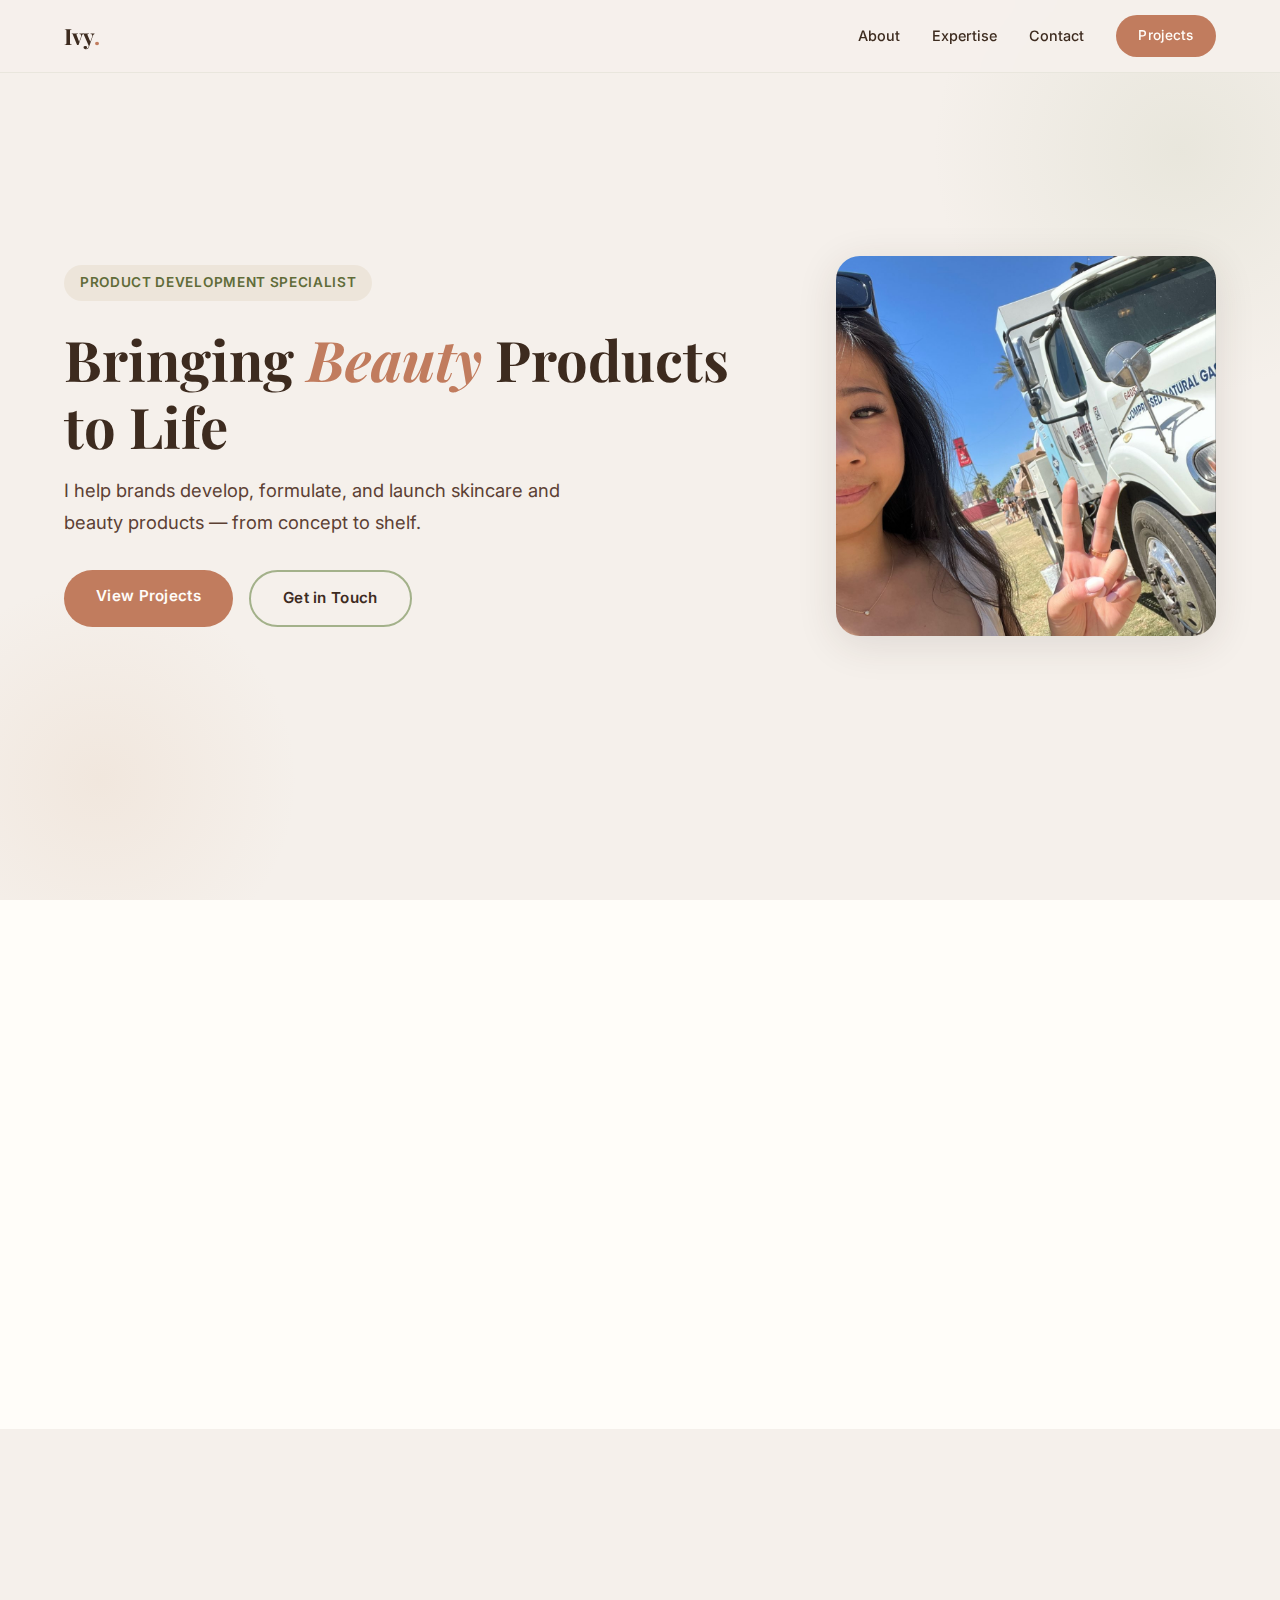
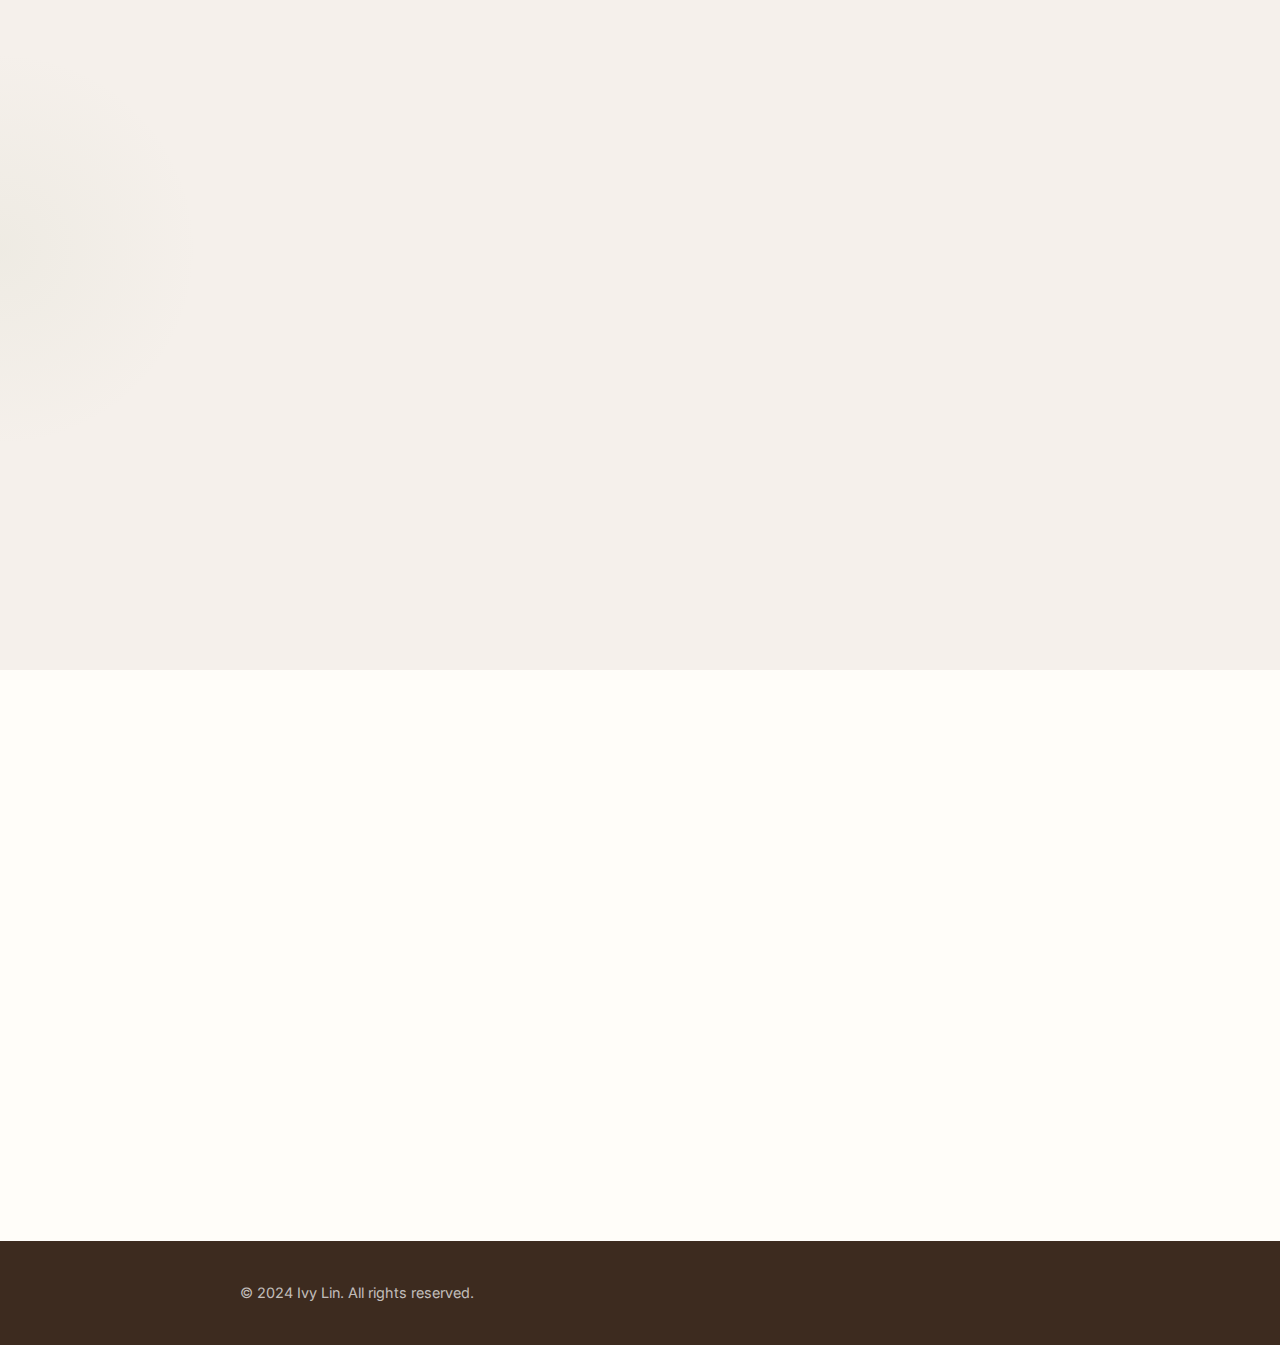
<file: index.html>
<!DOCTYPE html>
<html lang="en">
<head>
  <meta charset="UTF-8">
  <meta name="viewport" content="width=device-width, initial-scale=1.0">
  <title>Ivy Lin — Product Development Specialist | Beauty &amp; Skincare</title>
  <meta name="description" content="Product development specialist in beauty and skincare. Expert in formulation, regulatory compliance, packaging, and go-to-market strategy.">
  <link rel="icon" href="data:image/svg+xml,<svg xmlns='http://www.w3.org/2000/svg' viewBox='0 0 100 100'><text y='.9em' font-size='90'>✨</text></svg>">
  <link rel="preconnect" href="https://fonts.googleapis.com">
  <link rel="preconnect" href="https://fonts.gstatic.com" crossorigin>
  <link href="https://fonts.googleapis.com/css2?family=Inter:wght@400;500;600;700&family=Playfair+Display:ital,wght@0,700;1,700&display=swap" rel="stylesheet">
  <link rel="stylesheet" href="https://cdnjs.cloudflare.com/ajax/libs/font-awesome/6.5.1/css/all.min.css" integrity="sha512-DTOQO9RWCH3ppGqcWaEA1BIZOC6xxalwEsw9c2QQeAIftl+Vegovlnee1c9QX4TctnWMn13TZye+giMm8e2LwA==" crossorigin="anonymous" referrerpolicy="no-referrer">
  <link rel="stylesheet" href="styles.css">
</head>
<body>

  <!-- Navigation -->
  <nav class="navbar">
    <div class="container">
      <a href="#" class="nav-logo">Ivy<span>.</span></a>
      <ul class="nav-links">
        <li><a href="#about">About</a></li>
        <li><a href="#skills">Expertise</a></li>
        <li><a href="#contact">Contact</a></li>
        <li><a href="projects.html" class="btn btn-primary" style="padding: 0.6rem 1.4rem; font-size: 0.85rem;">Projects</a></li>
      </ul>
      <button class="nav-toggle" aria-label="Toggle navigation">
        <span></span>
        <span></span>
        <span></span>
      </button>
    </div>
  </nav>

  <!-- Hero Section -->
  <section class="hero" id="hero">
    <div class="container">
      <div class="hero-content">
        <span class="hero-label">Product Development Specialist</span>
        <h1>Bringing <span class="accent">Beauty</span> Products to Life</h1>
        <p class="hero-tagline">I help brands develop, formulate, and launch skincare and beauty products — from concept to shelf.</p>
        <div class="hero-actions">
          <a href="projects.html" class="btn btn-primary">View Projects</a>
          <a href="#contact" class="btn btn-secondary">Get in Touch</a>
        </div>
      </div>
      <div class="hero-image">
        <div class="hero-image-wrapper">
          <img src="images/profile.jpg" alt="Ivy Lin — Product Development Specialist">
        </div>
      </div>
    </div>
  </section>

  <!-- About Section -->
  <section class="about" id="about">
    <div class="container">
      <div class="about-grid fade-in">
        <div class="about-photo">
          <img src="images/about.jpg" alt="About Ivy Lin">
        </div>
        <div class="about-text">
          <h2>About Me</h2>
          <p>With over a decade of experience in the beauty and skincare industry, I specialize in bringing innovative products from initial concept through successful market launch. My expertise spans formulation development, ingredient sourcing, regulatory compliance, and packaging design.</p>
          <p>I've partnered with indie brands and established companies alike, helping them create products that resonate with consumers and meet the highest quality standards.</p>
          <div class="about-highlights">
            <div class="highlight-item">
              <div class="highlight-number">50+</div>
              <div class="highlight-label">Products Launched</div>
            </div>
            <div class="highlight-item">
              <div class="highlight-number">10+</div>
              <div class="highlight-label">Years Experience</div>
            </div>
            <div class="highlight-item">
              <div class="highlight-number">30+</div>
              <div class="highlight-label">Brand Partners</div>
            </div>
          </div>
        </div>
      </div>
    </div>
  </section>

  <!-- Skills Section -->
  <section class="skills" id="skills">
    <div class="container">
      <h2 class="section-title fade-in">Areas of Expertise</h2>
      <p class="section-subtitle fade-in">A full-spectrum approach to product development, covering every stage from ideation to launch.</p>
      <div class="skills-grid">
        <div class="skill-card fade-in">
          <div class="skill-icon"><i class="fa-solid fa-flask"></i></div>
          <h3>Formulation Development</h3>
          <p>Creating effective, stable formulations with clean and science-backed ingredients tailored to your brand vision.</p>
        </div>
        <div class="skill-card fade-in">
          <div class="skill-icon"><i class="fa-solid fa-clipboard-check"></i></div>
          <h3>Regulatory Compliance</h3>
          <p>Navigating FDA, EU, and international regulations to ensure your products meet all safety and labeling requirements.</p>
        </div>
        <div class="skill-card fade-in">
          <div class="skill-icon"><i class="fa-solid fa-box-open"></i></div>
          <h3>Packaging Design</h3>
          <p>Selecting sustainable, functional packaging that protects your formula and elevates your brand on shelf.</p>
        </div>
        <div class="skill-card fade-in">
          <div class="skill-icon"><i class="fa-solid fa-rocket"></i></div>
          <h3>Launch Strategy</h3>
          <p>End-to-end go-to-market planning including timeline management, pricing strategy, and channel distribution.</p>
        </div>
        <div class="skill-card fade-in">
          <div class="skill-icon"><i class="fa-solid fa-seedling"></i></div>
          <h3>Ingredient Sourcing</h3>
          <p>Building relationships with trusted suppliers for high-quality, ethically sourced raw materials and actives.</p>
        </div>
        <div class="skill-card fade-in">
          <div class="skill-icon"><i class="fa-solid fa-chart-line"></i></div>
          <h3>Market Research</h3>
          <p>Analyzing trends, competitors, and consumer behavior to inform product positioning and differentiation.</p>
        </div>
      </div>
    </div>
  </section>

  <!-- Contact Section -->
  <section class="contact" id="contact">
    <div class="container">
      <div class="contact-grid fade-in">
        <div class="contact-info">
          <h2>Let's Work Together</h2>
          <p>Have a project in mind or want to discuss how I can help bring your product vision to life? I'd love to hear from you.</p>
          <div class="contact-details">
            <div class="contact-item">
              <div class="contact-item-icon"><i class="fa-solid fa-envelope"></i></div>
              <div>
                <div class="contact-item-label">Email</div>
                <div class="contact-item-text">ivylin12@gmail.com</div>
              </div>
            </div>
            <div class="contact-item">
              <div class="contact-item-icon"><i class="fa-solid fa-location-dot"></i></div>
              <div>
                <div class="contact-item-label">Location</div>
                <div class="contact-item-text">Los Angeles, CA</div>
              </div>
            </div>
            <div class="contact-item">
              <div class="contact-item-icon"><i class="fa-brands fa-linkedin"></i></div>
              <div>
                <div class="contact-item-label">LinkedIn</div>
                <div class="contact-item-text"><a href="https://www.linkedin.com/in/ivy-lin-9898lin/" target="_blank" rel="noopener noreferrer">linkedin.com/in/ivylin</a></div>
              </div>
            </div>
          </div>
        </div>
        <form class="contact-form" action="https://formspree.io/f/your-form-id" method="POST">
          <div class="form-group">
            <label for="name">Name</label>
            <input type="text" id="name" name="name" placeholder="Your name" required>
          </div>
          <div class="form-group">
            <label for="email">Email</label>
            <input type="email" id="email" name="email" placeholder="your@email.com" required>
          </div>
          <div class="form-group">
            <label for="message">Message</label>
            <textarea id="message" name="message" placeholder="Tell me about your project..." required></textarea>
          </div>
          <button type="submit" class="btn btn-primary">Send Message</button>
        </form>
      </div>
    </div>
  </section>

  <!-- Footer -->
  <footer class="footer">
    <div class="container">
      <p>&copy; 2024 Ivy Lin. All rights reserved.</p>
    </div>
  </footer>

  <script src="script.js"></script>
</body>
</html>
</file>
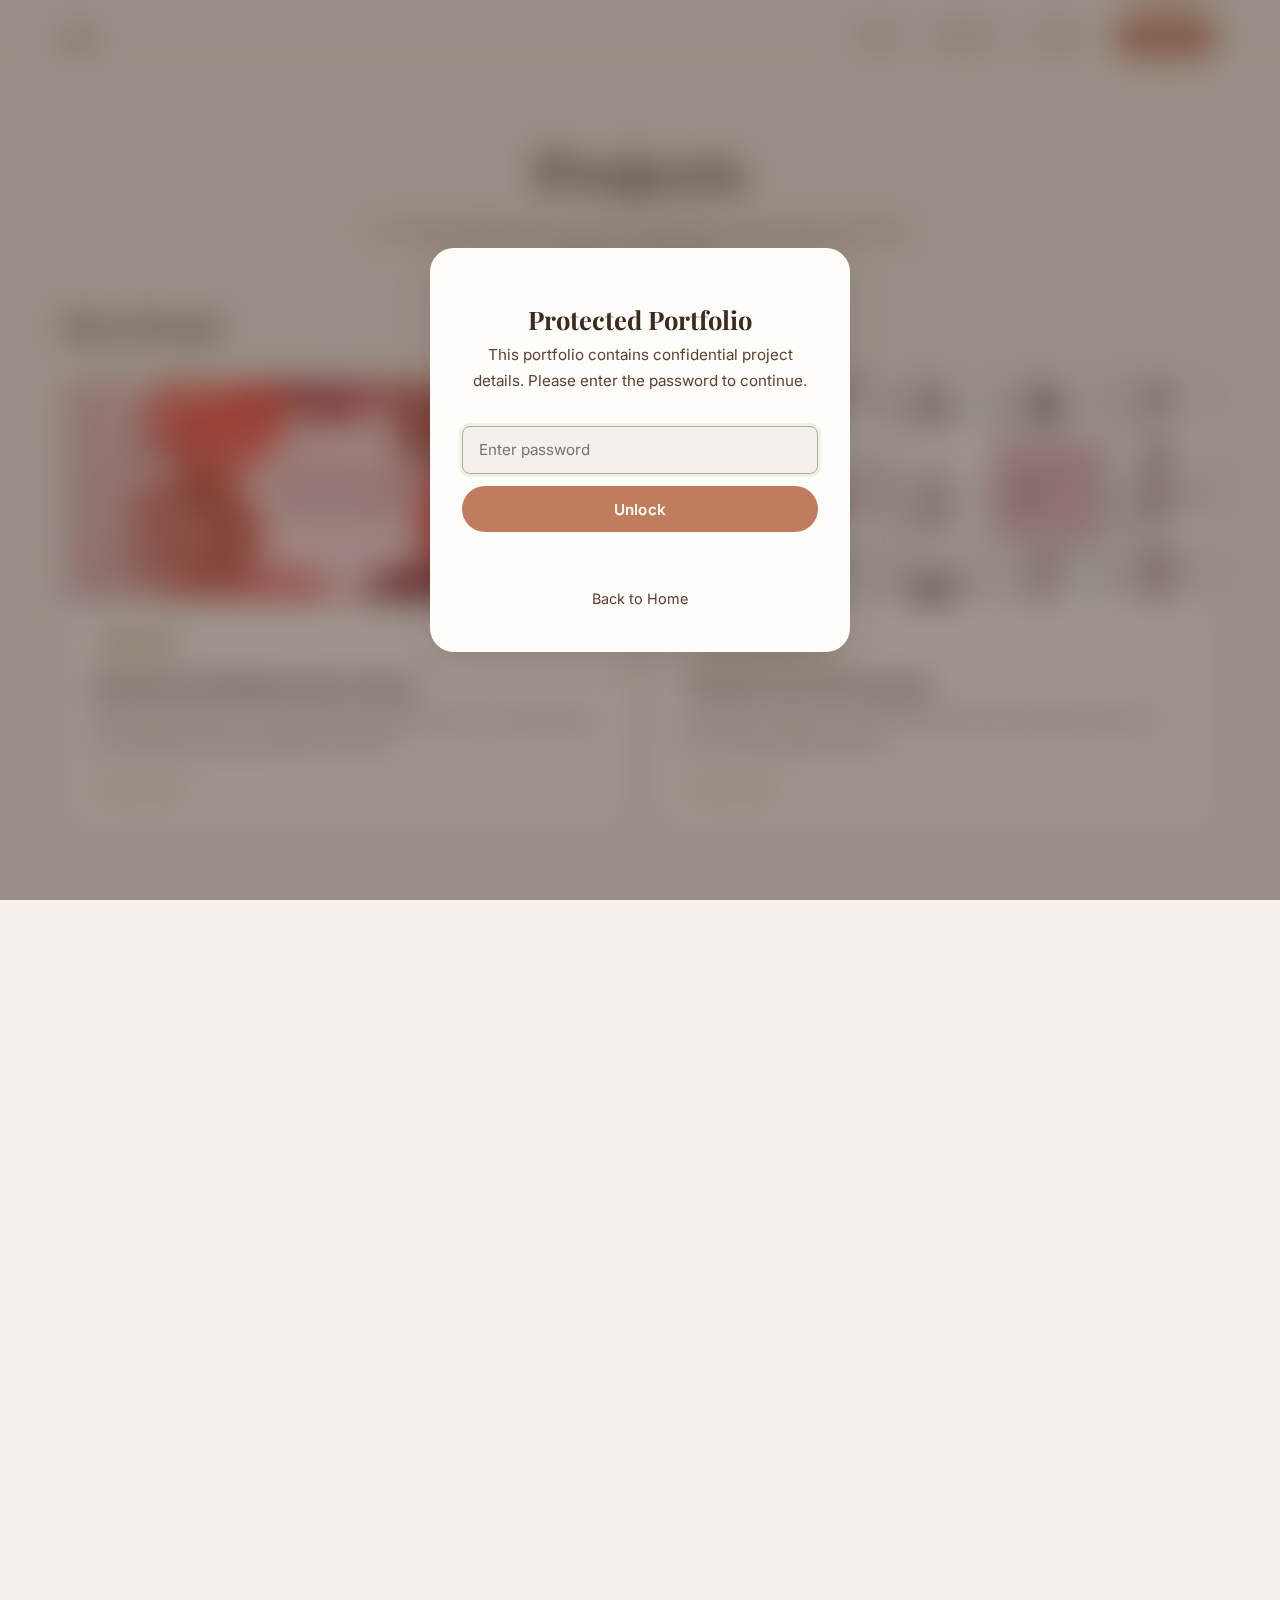
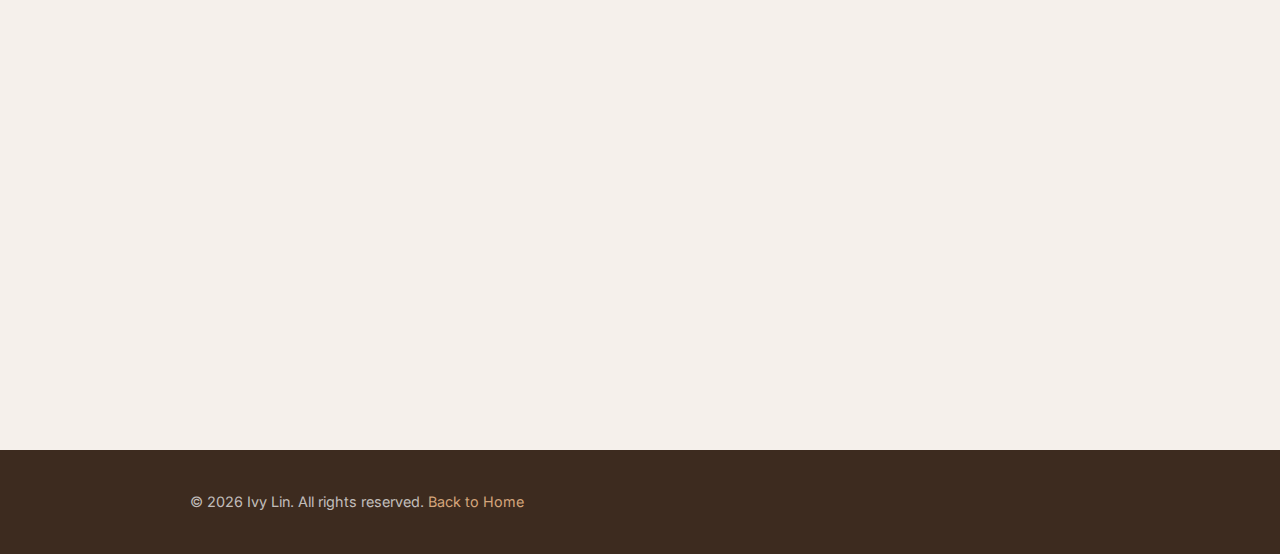
<file: projects.html>
<!DOCTYPE html>
<html lang="en">
<head>
  <meta charset="UTF-8">
  <meta name="viewport" content="width=device-width, initial-scale=1.0">
  <title>Projects — Ivy Lin | Product Development Portfolio</title>
  <meta name="description" content="Selected product development projects in beauty and skincare — formulation, packaging, and launch case studies.">
  <link rel="icon" href="data:image/svg+xml,<svg xmlns='http://www.w3.org/2000/svg' viewBox='0 0 100 100'><text y='.9em' font-size='90'>✨</text></svg>">
  <link rel="preconnect" href="https://fonts.googleapis.com">
  <link rel="preconnect" href="https://fonts.gstatic.com" crossorigin>
  <link href="https://fonts.googleapis.com/css2?family=Inter:wght@400;500;600;700&family=Playfair+Display:ital,wght@0,700;1,700&display=swap" rel="stylesheet">
  <link rel="stylesheet" href="https://cdnjs.cloudflare.com/ajax/libs/font-awesome/6.5.1/css/all.min.css" integrity="sha512-DTOQO9RWCH3ppGqcWaEA1BIZOC6xxalwEsw9c2QQeAIftl+Vegovlnee1c9QX4TctnWMn13TZye+giMm8e2LwA==" crossorigin="anonymous" referrerpolicy="no-referrer">
  <link rel="stylesheet" href="styles.css">
</head>
<body>

  <!-- Navigation -->
  <nav class="navbar">
    <div class="container">
      <a href="index.html" class="nav-logo">Ivy<span>.</span></a>
      <ul class="nav-links">
        <li><a href="index.html#about">About</a></li>
        <li><a href="index.html#skills">Expertise</a></li>
        <li><a href="index.html#contact">Contact</a></li>
        <li><a href="projects.html" class="btn btn-primary" style="padding: 0.6rem 1.4rem; font-size: 0.85rem;">Projects</a></li>
      </ul>
      <button class="nav-toggle" aria-label="Toggle navigation">
        <span></span>
        <span></span>
        <span></span>
      </button>
    </div>
  </nav>

  <!-- Password Overlay -->
  <div class="password-overlay" id="password-overlay">
    <div class="password-modal">
      <div class="modal-icon"><i class="fa-solid fa-lock"></i></div>
      <h2>Protected Portfolio</h2>
      <p>This portfolio contains confidential project details. Please enter the password to continue.</p>
      <div class="password-input-group">
        <input type="password" id="password-input" placeholder="Enter password" autocomplete="off">
        <button class="btn btn-primary" id="password-submit">Unlock</button>
      </div>
      <div class="password-error" id="password-error"></div>
      <a href="index.html" class="password-back"><i class="fa-solid fa-arrow-left"></i> Back to Home</a>
    </div>
  </div>

  <!-- Projects Content -->
  <main class="projects-page">
    <div class="container">
      <div class="projects-hero">
        <h1>Projects</h1>
        <p>A curated selection of product development work across skincare, beauty, and wellness.</p>
      </div>

      <!-- Rare Beauty -->
      <div class="company-section fade-in">
        <h2 class="company-heading">Rare Beauty</h2>
        <div class="projects-grid">
          <div class="project-card">
            <div class="project-card-image">
              <img src="images/project-1.jpeg" alt="Botanical Brightening Serum">
            </div>
            <div class="project-card-body">
              <span class="project-tag">Skincare</span>
              <h3>Botanical Brightening Serum</h3>
              <p>Developed a vitamin C + niacinamide brightening serum for a clean beauty brand targeting hyperpigmentation concerns.</p>
              <div class="project-details">
                <div class="project-details-inner">
                  <div class="project-meta">
                    <div class="project-meta-item"><strong>Timeline: </strong><span>8 months (concept to launch)</span></div>
                    <div class="project-meta-item"><strong>Role: </strong><span>Lead Product Developer</span></div>
                  </div>
                  <div class="project-outcomes">
                    <h4>Key Outcomes</h4>
                    <ul>
                      <li>Achieved 12-month stability with clean-label preservative system</li>
                      <li>Sold out initial run of 5,000 units within 3 weeks</li>
                      <li>Featured in Allure's "Best New Serums" roundup</li>
                    </ul>
                  </div>
                </div>
              </div>
              <button class="project-toggle">View Details →</button>
            </div>
          </div>

          <div class="project-card">
            <div class="project-card-image">
              <img src="images/project-2.jpeg" alt="Scalp Revival Treatment Line">
            </div>
            <div class="project-card-body">
              <span class="project-tag">Color Cosmetics</span>
              <h3>Tinted Lip Oil Launch</h3>
              <p>Developed a range of 8 sheer tinted lip oils with hydrating actives for a Gen-Z focused beauty brand.</p>
              <div class="project-details">
                <div class="project-details-inner">
                  <div class="project-meta">
                    <div class="project-meta-item"><strong>Timeline: </strong><span>6 months</span></div>
                    <div class="project-meta-item"><strong>Role: </strong><span>Formulation &amp; Shade Development Lead</span></div>
                  </div>
                  <div class="project-outcomes">
                    <h4>Key Outcomes</h4>
                    <ul>
                      <li>Viral TikTok launch generated 2M+ organic views</li>
                      <li>Achieved "clean at Sephora" certification</li>
                      <li>Repeat purchase rate of 45% within first 6 months</li>
                    </ul>
                  </div>
                </div>
              </div>
              <button class="project-toggle">View Details →</button>
            </div>
          </div>
        </div>
      </div>

      <!-- Crabtree & Evelyn -->
      <div class="company-section fade-in">
        <h2 class="company-heading">Crabtree &amp; Evelyn</h2>
        <div class="projects-grid">
          <div class="project-card">
            <div class="project-card-image">
              <img src="images/project-3.jpeg" alt="Sustainable Body Butter Collection">
            </div>
            <div class="project-card-body">
              <span class="project-tag">Bodycare</span>
              <h3>Sustainable Body Butter Collection</h3>
              <p>Formulated a 4-SKU body butter collection using upcycled ingredients and 100% PCR packaging for an eco-conscious brand.</p>
              <div class="project-details">
                <div class="project-details-inner">
                  <div class="project-meta">
                    <div class="project-meta-item"><strong>Timeline: </strong><span>10 months</span></div>
                    <div class="project-meta-item"><strong>Role: </strong><span>Product Developer &amp; Sustainability Consultant</span></div>
                  </div>
                  <div class="project-outcomes">
                    <h4>Key Outcomes</h4>
                    <ul>
                      <li>Reduced formulation carbon footprint by 35% vs. conventional</li>
                      <li>Secured B Corp-aligned supply chain certification</li>
                      <li>DTC launch exceeded first-quarter revenue targets by 180%</li>
                    </ul>
                  </div>
                </div>
              </div>
              <button class="project-toggle">View Details →</button>
            </div>
          </div>

          <div class="project-card">
            <div class="project-card-image">
              <img src="images/project-4.jpeg" alt="Adaptogen-Infused Face Mist">
            </div>
            <div class="project-card-body">
              <span class="project-tag">Wellness</span>
              <h3>Adaptogen-Infused Face Mist</h3>
              <p>Created an aromatherapeutic face mist combining adaptogens and botanical extracts for stress-related skin concerns.</p>
              <div class="project-details">
                <div class="project-details-inner">
                  <div class="project-meta">
                    <div class="project-meta-item"><strong>Timeline: </strong><span>5 months</span></div>
                    <div class="project-meta-item"><strong>Role: </strong><span>Product Developer</span></div>
                  </div>
                  <div class="project-outcomes">
                    <h4>Key Outcomes</h4>
                    <ul>
                      <li>Achieved stable emulsion without synthetic emulsifiers</li>
                      <li>Selected for Credo Beauty's "Clean Essentials" collection</li>
                      <li>4.8★ average rating across 500+ reviews in first quarter</li>
                    </ul>
                  </div>
                </div>
              </div>
              <button class="project-toggle">View Details →</button>
            </div>
          </div>
        </div>
      </div>

      <!-- Tarte -->
      <div class="company-section fade-in">
        <h2 class="company-heading">Tarte</h2>
        <div class="projects-grid">
          <div class="project-card">
            <div class="project-card-image">
              <img src="images/project-5.jpeg" alt="Scalp Revival Treatment Line">
            </div>
            <div class="project-card-body">
              <span class="project-tag">Haircare</span>
              <h3>Scalp Revival Treatment Line</h3>
              <p>Created a 3-product scalp care line addressing dryness, buildup, and sensitivity using microbiome-friendly actives.</p>
              <div class="project-details">
                <div class="project-details-inner">
                  <div class="project-meta">
                    <div class="project-meta-item"><strong>Timeline: </strong><span>14 months</span></div>
                    <div class="project-meta-item"><strong>Role: </strong><span>Formulation Lead &amp; Project Manager</span></div>
                  </div>
                  <div class="project-outcomes">
                    <h4>Key Outcomes</h4>
                    <ul>
                      <li>Launched in 120+ Sephora locations nationwide</li>
                      <li>92% of trial users reported visible improvement in 4 weeks</li>
                      <li>Won 2024 Indie Beauty Expo "Best Scalp Product" award</li>
                    </ul>
                  </div>
                </div>
              </div>
              <button class="project-toggle">View Details →</button>
            </div>
          </div>

          <div class="project-card">
            <div class="project-card-image">
              <img src="images/project-6.jpeg" alt="Reef-Safe SPF 50 Moisturizer">
            </div>
            <div class="project-card-body">
              <span class="project-tag">Suncare</span>
              <h3>Reef-Safe SPF 50 Moisturizer</h3>
              <p>Engineered a lightweight, non-greasy SPF 50 daily moisturizer using only mineral UV filters, suitable for all skin tones.</p>
              <div class="project-details">
                <div class="project-details-inner">
                  <div class="project-meta">
                    <div class="project-meta-item"><strong>Timeline: </strong><span>12 months</span></div>
                    <div class="project-meta-item"><strong>Role: </strong><span>Lead Formulator &amp; Regulatory Specialist</span></div>
                  </div>
                  <div class="project-outcomes">
                    <h4>Key Outcomes</h4>
                    <ul>
                      <li>Zero white cast across Fitzpatrick skin types I–VI</li>
                      <li>Passed FDA OTC monograph and Hawaii reef-safe compliance</li>
                      <li>Named "Best Mineral Sunscreen" by Byrdie, 2024</li>
                    </ul>
                  </div>
                </div>
              </div>
              <button class="project-toggle">View Details →</button>
            </div>
          </div>
        </div>
      </div>
    </div>
  </main>

  <!-- Footer -->
  <footer class="footer">
    <div class="container">
      <p>&copy; 2026 Ivy Lin. All rights reserved. <a href="index.html">Back to Home</a></p>
    </div>
  </footer>

  <script src="script.js"></script>
</body>
</html>
</file>
<file: styles.css>
/* ========================================
   CSS Custom Properties
   ======================================== */
:root {
  --color-cream: #F5F0EB;
  --color-beige: #EDE5DA;
  --color-sage: #A3B18A;
  --color-sage-dark: #8A9A6E;
  --color-olive: #606C38;
  --color-terracotta: #C17C5E;
  --color-terracotta-dark: #A8654A;
  --color-clay: #D4A57B;
  --color-brown: #3D2B1F;
  --color-brown-light: #5C4033;
  --color-white: #FFFDF9;
  --color-overlay: rgba(61, 43, 31, 0.6);

  --font-heading: 'Playfair Display', Georgia, serif;
  --font-body: 'Inter', -apple-system, sans-serif;

  --radius-sm: 8px;
  --radius-md: 16px;
  --radius-lg: 24px;
  --radius-xl: 40px;

  --shadow-sm: 0 2px 8px rgba(61, 43, 31, 0.08);
  --shadow-md: 0 4px 20px rgba(61, 43, 31, 0.1);
  --shadow-lg: 0 8px 40px rgba(61, 43, 31, 0.12);

  --transition: 0.3s ease;
  --max-width: 1200px;
}

/* ========================================
   Reset & Base
   ======================================== */
*,
*::before,
*::after {
  margin: 0;
  padding: 0;
  box-sizing: border-box;
}

html {
  scroll-behavior: smooth;
  font-size: 16px;
}

body {
  font-family: var(--font-body);
  color: var(--color-brown);
  background-color: var(--color-cream);
  line-height: 1.7;
  -webkit-font-smoothing: antialiased;
}

img {
  max-width: 100%;
  display: block;
}

a {
  color: inherit;
  text-decoration: none;
}

ul {
  list-style: none;
}

/* ========================================
   Typography
   ======================================== */
h1, h2, h3, h4 {
  font-family: var(--font-heading);
  font-weight: 700;
  line-height: 1.2;
}

h1 { font-size: clamp(2.2rem, 5vw, 3.5rem); }
h2 { font-size: clamp(1.8rem, 4vw, 2.5rem); }
h3 { font-size: clamp(1.2rem, 2.5vw, 1.5rem); }

p {
  max-width: 65ch;
}

.section-title {
  text-align: center;
  margin-bottom: 1rem;
}

.section-subtitle {
  text-align: center;
  color: var(--color-brown-light);
  max-width: 600px;
  margin: 0 auto 3rem;
  font-size: 1.05rem;
}

/* ========================================
   Utility
   ======================================== */
.container {
  width: 90%;
  max-width: var(--max-width);
  margin: 0 auto;
}

section {
  padding: 5rem 0;
}

/* ========================================
   Buttons
   ======================================== */
.btn {
  display: inline-block;
  padding: 0.85rem 2rem;
  border-radius: var(--radius-xl);
  font-family: var(--font-body);
  font-size: 0.95rem;
  font-weight: 600;
  cursor: pointer;
  border: none;
  transition: var(--transition);
  letter-spacing: 0.02em;
}

.btn-primary {
  background-color: var(--color-terracotta);
  color: var(--color-white);
}

.btn-primary:hover {
  background-color: var(--color-terracotta-dark);
  transform: translateY(-2px);
  box-shadow: var(--shadow-md);
}

.btn-secondary {
  background-color: transparent;
  color: var(--color-brown);
  border: 2px solid var(--color-sage);
}

.btn-secondary:hover {
  background-color: var(--color-sage);
  color: var(--color-white);
  transform: translateY(-2px);
}

/* ========================================
   Navigation
   ======================================== */
.navbar {
  position: fixed;
  top: 0;
  left: 0;
  right: 0;
  z-index: 1000;
  background-color: rgba(245, 240, 235, 0.92);
  backdrop-filter: blur(12px);
  -webkit-backdrop-filter: blur(12px);
  border-bottom: 1px solid rgba(163, 177, 138, 0.15);
  transition: var(--transition);
}

.navbar .container {
  display: flex;
  align-items: center;
  justify-content: space-between;
  height: 72px;
}

.nav-logo {
  font-family: var(--font-heading);
  font-size: 1.4rem;
  font-weight: 700;
  color: var(--color-brown);
}

.nav-logo span {
  color: var(--color-terracotta);
}

.nav-links {
  display: flex;
  align-items: center;
  gap: 2rem;
}

.nav-links a {
  font-size: 0.9rem;
  font-weight: 500;
  position: relative;
  transition: var(--transition);
}

.nav-links a::after {
  content: '';
  position: absolute;
  bottom: -4px;
  left: 0;
  width: 0;
  height: 2px;
  background-color: var(--color-terracotta);
  transition: var(--transition);
}

.nav-links a:hover::after {
  width: 100%;
}

.nav-links a:hover {
  color: var(--color-terracotta);
}

.nav-toggle {
  display: none;
  flex-direction: column;
  gap: 5px;
  background: none;
  border: none;
  cursor: pointer;
  padding: 4px;
}

.nav-toggle span {
  width: 24px;
  height: 2px;
  background-color: var(--color-brown);
  transition: var(--transition);
  border-radius: 2px;
}

/* ========================================
   Hero Section
   ======================================== */
.hero {
  min-height: 100vh;
  display: flex;
  align-items: center;
  position: relative;
  overflow: hidden;
  padding-top: 72px;
}

.hero::before {
  content: '';
  position: absolute;
  top: -100px;
  right: -150px;
  width: 500px;
  height: 500px;
  background: radial-gradient(ellipse, var(--color-sage) 0%, transparent 70%);
  opacity: 0.15;
  border-radius: 50%;
}

.hero::after {
  content: '';
  position: absolute;
  bottom: -80px;
  left: -100px;
  width: 400px;
  height: 400px;
  background: radial-gradient(ellipse, var(--color-clay) 0%, transparent 70%);
  opacity: 0.12;
  border-radius: 50%;
}

.hero .container {
  display: flex;
  align-items: center;
  gap: 4rem;
  position: relative;
  z-index: 1;
}

.hero-content {
  flex: 1;
}

.hero-label {
  display: inline-block;
  background-color: var(--color-beige);
  color: var(--color-olive);
  padding: 0.4rem 1rem;
  border-radius: var(--radius-xl);
  font-size: 0.85rem;
  font-weight: 600;
  letter-spacing: 0.05em;
  text-transform: uppercase;
  margin-bottom: 1.5rem;
}

.hero h1 {
  margin-bottom: 1rem;
  color: var(--color-brown);
}

.hero h1 .accent {
  color: var(--color-terracotta);
  font-style: italic;
}

.hero-tagline {
  font-size: 1.15rem;
  color: var(--color-brown-light);
  margin-bottom: 2rem;
  max-width: 500px;
}

.hero-actions {
  display: flex;
  gap: 1rem;
  flex-wrap: wrap;
}

.hero-image {
  flex: 0 0 380px;
}

.hero-image-wrapper {
  width: 380px;
  height: 380px;
  border-radius: var(--radius-lg);
  overflow: hidden;
  background-color: var(--color-beige);
  position: relative;
  box-shadow: var(--shadow-lg);
}

.hero-image-wrapper .placeholder {
  width: 100%;
  height: 100%;
  display: flex;
  align-items: center;
  justify-content: center;
  flex-direction: column;
  gap: 0.5rem;
  color: var(--color-brown-light);
  font-size: 0.9rem;
}

.placeholder-icon {
  font-size: 3rem;
  opacity: 0.4;
}

/* ========================================
   About Section
   ======================================== */
.about {
  background-color: var(--color-white);
}

.about-grid {
  display: grid;
  grid-template-columns: 300px 1fr;
  gap: 4rem;
  align-items: center;
}

.about-photo {
  width: 300px;
  height: 360px;
  border-radius: var(--radius-lg);
  background-color: var(--color-beige);
  overflow: hidden;
  box-shadow: var(--shadow-md);
}

.about-photo img {
  width: 100%;
  height: 100%;
  object-fit: cover;
}

.about-text h2 {
  margin-bottom: 1.5rem;
}

.about-text p {
  margin-bottom: 1rem;
  color: var(--color-brown-light);
  font-size: 1.05rem;
}

.about-highlights {
  display: flex;
  gap: 2rem;
  margin-top: 2rem;
  flex-wrap: wrap;
}

.highlight-item {
  text-align: center;
}

.highlight-number {
  font-family: var(--font-heading);
  font-size: 2rem;
  color: var(--color-terracotta);
  font-weight: 700;
}

.highlight-label {
  font-size: 0.85rem;
  color: var(--color-brown-light);
}

/* ========================================
   Skills Section
   ======================================== */
.skills {
  position: relative;
  overflow: hidden;
}

.skills::before {
  content: '';
  position: absolute;
  top: 50%;
  left: -200px;
  width: 400px;
  height: 400px;
  background: radial-gradient(ellipse, var(--color-sage) 0%, transparent 70%);
  opacity: 0.08;
  border-radius: 50%;
  transform: translateY(-50%);
}

.skills-grid {
  display: grid;
  grid-template-columns: repeat(3, 1fr);
  gap: 1.5rem;
  position: relative;
  z-index: 1;
}

.skill-card {
  background-color: var(--color-white);
  border-radius: var(--radius-md);
  padding: 2rem;
  transition: var(--transition);
  border: 1px solid rgba(163, 177, 138, 0.15);
}

.skill-card:hover {
  transform: translateY(-4px);
  box-shadow: var(--shadow-md);
  border-color: var(--color-sage);
}

.skill-icon {
  width: 52px;
  height: 52px;
  border-radius: var(--radius-sm);
  background-color: var(--color-beige);
  display: flex;
  align-items: center;
  justify-content: center;
  font-size: 1.3rem;
  color: var(--color-olive);
  margin-bottom: 1.25rem;
}

.skill-card h3 {
  margin-bottom: 0.5rem;
}

.skill-card p {
  font-size: 0.9rem;
  color: var(--color-brown-light);
  line-height: 1.6;
}

/* ========================================
   Contact Section
   ======================================== */
.contact {
  background-color: var(--color-white);
}

.contact-grid {
  display: grid;
  grid-template-columns: 1fr 1fr;
  gap: 4rem;
}

.contact-info h2 {
  margin-bottom: 1rem;
}

.contact-info > p {
  color: var(--color-brown-light);
  margin-bottom: 2rem;
  font-size: 1.05rem;
}

.contact-details {
  display: flex;
  flex-direction: column;
  gap: 1.25rem;
}

.contact-item {
  display: flex;
  align-items: center;
  gap: 1rem;
}

.contact-item-icon {
  width: 44px;
  height: 44px;
  border-radius: 50%;
  background-color: var(--color-beige);
  display: flex;
  align-items: center;
  justify-content: center;
  font-size: 1.1rem;
  color: var(--color-terracotta);
  flex-shrink: 0;
}

.contact-item-text {
  font-size: 0.95rem;
}

.contact-item-label {
  font-size: 0.8rem;
  color: var(--color-brown-light);
  text-transform: uppercase;
  letter-spacing: 0.05em;
  margin-bottom: 0.15rem;
}

.contact-form {
  display: flex;
  flex-direction: column;
  gap: 1.25rem;
}

.form-group {
  display: flex;
  flex-direction: column;
  gap: 0.4rem;
}

.form-group label {
  font-size: 0.85rem;
  font-weight: 600;
  color: var(--color-brown);
}

.form-group input,
.form-group textarea {
  padding: 0.85rem 1rem;
  border: 1.5px solid var(--color-beige);
  border-radius: var(--radius-sm);
  font-family: var(--font-body);
  font-size: 0.95rem;
  color: var(--color-brown);
  background-color: var(--color-cream);
  transition: var(--transition);
  outline: none;
}

.form-group input:focus,
.form-group textarea:focus {
  border-color: var(--color-sage);
  box-shadow: 0 0 0 3px rgba(163, 177, 138, 0.15);
}

.form-group textarea {
  resize: vertical;
  min-height: 120px;
}

/* ========================================
   Footer
   ======================================== */
.footer {
  background-color: var(--color-brown);
  color: rgba(255, 255, 255, 0.7);
  padding: 2.5rem 0;
  text-align: center;
  font-size: 0.9rem;
}

.footer a {
  color: var(--color-clay);
  transition: var(--transition);
}

.footer a:hover {
  color: var(--color-white);
}

/* ========================================
   Password Modal
   ======================================== */
.password-overlay {
  position: fixed;
  inset: 0;
  z-index: 9999;
  display: flex;
  align-items: center;
  justify-content: center;
  background-color: rgba(61, 43, 31, 0.5);
  backdrop-filter: blur(16px);
  -webkit-backdrop-filter: blur(16px);
}

.password-overlay.hidden {
  display: none;
}

.password-modal {
  background-color: var(--color-white);
  border-radius: var(--radius-lg);
  padding: 2.5rem 2rem;
  width: 90%;
  max-width: 420px;
  text-align: center;
  box-shadow: var(--shadow-lg);
  overflow: hidden;
  animation: modalIn 0.4s ease;
}

@keyframes modalIn {
  from {
    opacity: 0;
    transform: translateY(20px) scale(0.96);
  }
  to {
    opacity: 1;
    transform: translateY(0) scale(1);
  }
}

.password-modal .modal-icon {
  font-size: 2.5rem;
  margin-bottom: 1rem;
}

.password-modal h2 {
  margin-bottom: 0.5rem;
  font-size: 1.6rem;
}

.password-modal p {
  color: var(--color-brown-light);
  font-size: 0.95rem;
  margin-bottom: 2rem;
  max-width: 100%;
}

.password-input-group {
  display: flex;
  flex-direction: column;
  gap: 0.75rem;
  margin-bottom: 1rem;
}

.password-input-group input {
  width: 100%;
  padding: 0.85rem 1rem;
  border: 1.5px solid var(--color-beige);
  border-radius: var(--radius-sm);
  font-family: var(--font-body);
  font-size: 0.95rem;
  color: var(--color-brown);
  background-color: var(--color-cream);
  outline: none;
  transition: var(--transition);
}

.password-input-group .btn {
  width: 100%;
}

.password-input-group input:focus {
  border-color: var(--color-sage);
  box-shadow: 0 0 0 3px rgba(163, 177, 138, 0.15);
}

.password-error {
  color: var(--color-terracotta);
  font-size: 0.85rem;
  min-height: 1.4em;
  margin-top: 0.25rem;
}

.password-back {
  display: inline-block;
  margin-top: 1.25rem;
  font-size: 0.9rem;
  color: var(--color-brown-light);
  transition: var(--transition);
}

.password-back:hover {
  color: var(--color-terracotta);
}

/* ========================================
   Projects Page
   ======================================== */
.projects-page {
  padding-top: 72px;
}

.projects-hero {
  padding: 4rem 0 2rem;
  text-align: center;
}

.projects-hero h1 {
  margin-bottom: 0.75rem;
}

.projects-hero p {
  color: var(--color-brown-light);
  font-size: 1.1rem;
  max-width: 600px;
  margin: 0 auto;
}

.company-section {
  margin-bottom: 3.5rem;
}

.company-heading {
  font-family: var(--font-heading);
  font-size: clamp(1.4rem, 3vw, 1.8rem);
  color: var(--color-brown);
  margin-bottom: 1.5rem;
  padding-bottom: 0.75rem;
  border-bottom: 2px solid var(--color-sage);
  display: inline-block;
}

.projects-grid {
  display: grid;
  grid-template-columns: repeat(auto-fit, minmax(340px, 1fr));
  gap: 2rem;
}

.project-card {
  background-color: var(--color-white);
  border-radius: var(--radius-md);
  overflow: hidden;
  transition: var(--transition);
  border: 1px solid rgba(163, 177, 138, 0.1);
}

.project-card:hover {
  transform: translateY(-6px);
  box-shadow: var(--shadow-lg);
}

.project-card-image {
  height: 220px;
  background-color: var(--color-beige);
  display: flex;
  align-items: center;
  justify-content: center;
  color: var(--color-brown-light);
  font-size: 0.9rem;
  overflow: hidden;
}

.project-card-body {
  padding: 1.75rem;
}

.project-tag {
  display: inline-block;
  background-color: var(--color-beige);
  color: var(--color-olive);
  padding: 0.25rem 0.75rem;
  border-radius: var(--radius-xl);
  font-size: 0.75rem;
  font-weight: 600;
  text-transform: uppercase;
  letter-spacing: 0.04em;
  margin-bottom: 0.75rem;
}

.project-card-body h3 {
  margin-bottom: 0.5rem;
}

.project-card-body > p {
  color: var(--color-brown-light);
  font-size: 0.9rem;
  margin-bottom: 1.25rem;
}

.project-details {
  overflow: hidden;
  max-height: 0;
  transition: max-height 0.4s ease, opacity 0.3s ease;
  opacity: 0;
}

.project-details.expanded {
  max-height: 500px;
  opacity: 1;
}

.project-details-inner {
  padding-top: 1.25rem;
  border-top: 1px solid var(--color-beige);
}

.project-meta {
  display: flex;
  flex-direction: column;
  gap: 0.6rem;
  margin-bottom: 1rem;
}

.project-meta-item {
  font-size: 0.85rem;
}

.project-meta-item strong {
  color: var(--color-brown);
}

.project-meta-item span {
  color: var(--color-brown-light);
}

.project-outcomes {
  margin-top: 1rem;
}

.project-outcomes h4 {
  font-size: 0.9rem;
  font-family: var(--font-body);
  font-weight: 700;
  margin-bottom: 0.5rem;
  color: var(--color-olive);
}

.project-outcomes ul {
  list-style: disc;
  padding-left: 1.25rem;
}

.project-outcomes li {
  font-size: 0.85rem;
  color: var(--color-brown-light);
  margin-bottom: 0.3rem;
}

.project-toggle {
  background: none;
  border: none;
  color: var(--color-terracotta);
  font-weight: 600;
  font-size: 0.9rem;
  cursor: pointer;
  font-family: var(--font-body);
  transition: var(--transition);
  padding: 0;
}

.project-toggle:hover {
  color: var(--color-terracotta-dark);
}

/* ========================================
   Scroll Animations
   ======================================== */
.fade-in {
  opacity: 0;
  transform: translateY(24px);
  transition: opacity 0.6s ease, transform 0.6s ease;
}

.fade-in.visible {
  opacity: 1;
  transform: translateY(0);
}

/* ========================================
   Responsive
   ======================================== */
@media (max-width: 900px) {
  .hero .container {
    flex-direction: column;
    text-align: center;
  }

  .hero-tagline {
    margin-left: auto;
    margin-right: auto;
  }

  .hero-actions {
    justify-content: center;
  }

  .hero-image {
    flex: 0 0 auto;
  }

  .hero-image {
    display: none;
  }

  .about-grid {
    grid-template-columns: 1fr;
    text-align: center;
    gap: 2rem;
  }

  .about-photo {
    margin: 0 auto;
  }

  .about-text p {
    margin-left: auto;
    margin-right: auto;
  }

  .about-highlights {
    justify-content: center;
  }

  .skills-grid {
    grid-template-columns: repeat(2, 1fr);
  }

  .contact-grid {
    grid-template-columns: 1fr;
    gap: 2.5rem;
  }

  .projects-grid {
    grid-template-columns: 1fr;
  }
}

@media (max-width: 640px) {
  section {
    padding: 3.5rem 0;
  }

  .nav-links {
    position: fixed;
    top: 72px;
    left: 0;
    right: 0;
    background-color: var(--color-cream);
    flex-direction: column;
    padding: 2rem;
    gap: 1.5rem;
    border-bottom: 1px solid var(--color-beige);
    transform: translateY(-100%);
    opacity: 0;
    pointer-events: none;
    transition: var(--transition);
  }

  .nav-links.active {
    transform: translateY(0);
    opacity: 1;
    pointer-events: all;
  }

  .nav-toggle {
    display: flex;
  }

  .nav-toggle.active span:nth-child(1) {
    transform: rotate(45deg) translate(5px, 5px);
  }

  .nav-toggle.active span:nth-child(2) {
    opacity: 0;
  }

  .nav-toggle.active span:nth-child(3) {
    transform: rotate(-45deg) translate(5px, -5px);
  }


  .skills-grid {
    grid-template-columns: 1fr;
  }

  .password-modal {
    padding: 2rem 1.5rem;
  }
}
</file>
